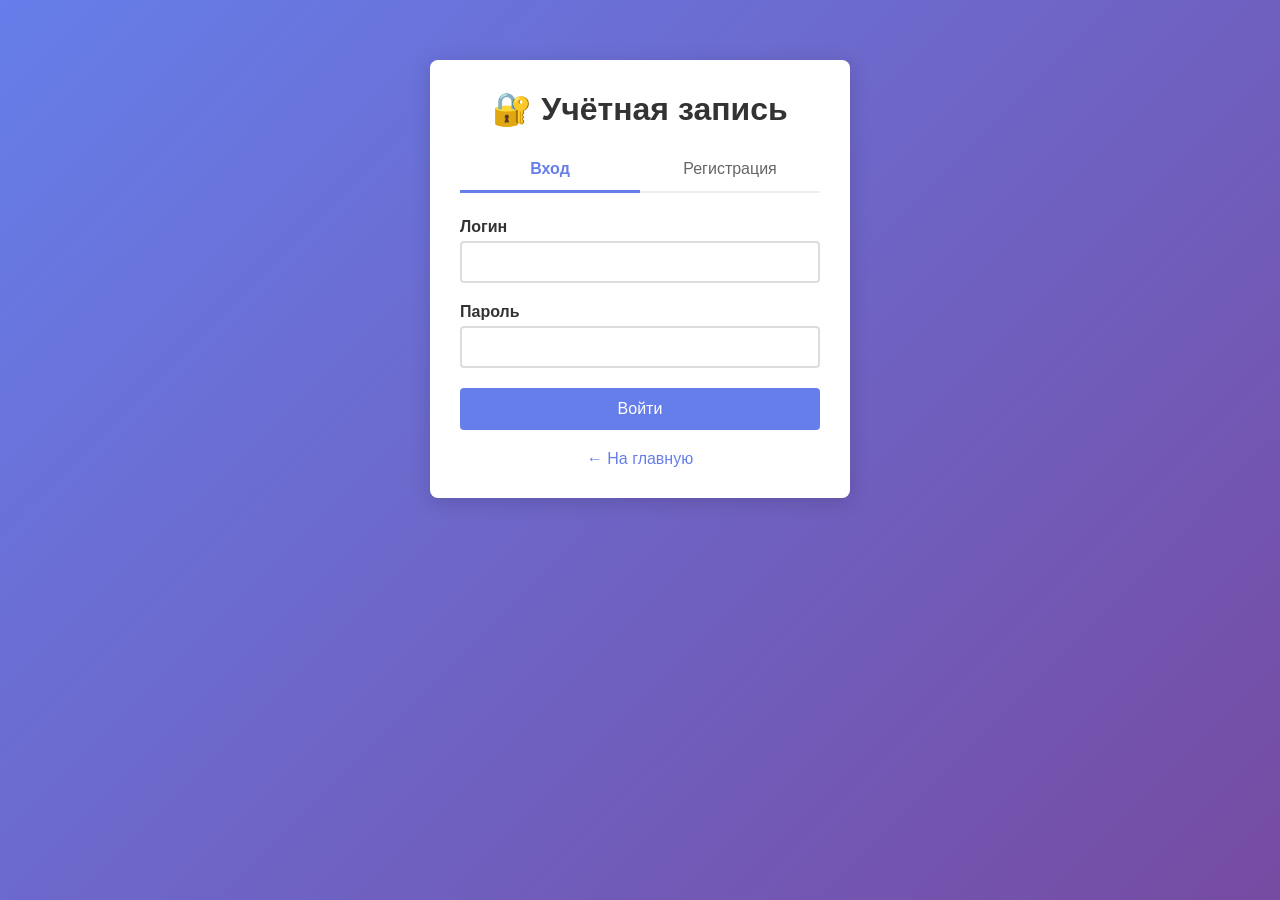
<file: templates/login.html>
<!DOCTYPE html>
<html lang="ru">
<head>
    <meta charset="UTF-8">
    <meta name="viewport" content="width=device-width, initial-scale=1.0">
    <title>Вход и регистрация</title>
    <link rel="stylesheet" href="/static/css/style.css">
    <style>
        .auth-box {
            max-width: 420px;
            margin: 40px auto;
            background: white;
            border-radius: 8px;
            padding: 30px;
            box-shadow: 0 4px 20px rgba(0,0,0,0.15);
        }

        .auth-tabs {
            display: flex;
            margin-bottom: 25px;
            border-bottom: 2px solid #eee;
        }

        .auth-tab {
            flex: 1;
            padding: 12px;
            background: none;
            border: none;
            border-bottom: 3px solid transparent;
            margin-bottom: -2px;
            font-size: 16px;
            cursor: pointer;
            color: #666;
        }

        .auth-tab.active {
            color: #667eea;
            border-bottom-color: #667eea;
            font-weight: bold;
        }

        .auth-form {
            display: none;
        }

        .auth-form.active {
            display: block;
        }

        .auth-form .btn {
            width: 100%;
            padding: 12px;
        }

        .hint {
            font-size: 13px;
            color: #999;
            margin-top: 5px;
            margin-bottom: 0;
        }

        #authMessage {
            display: none;
            margin-top: 15px;
        }

        .back {
            display: block;
            text-align: center;
            margin-top: 20px;
        }
    </style>
</head>
<body>
    <div class="auth-box">
        <h2 style="text-align: center;">🔐 Учётная запись</h2>

        <div class="auth-tabs">
            <button class="auth-tab active" id="tabLogin" onclick="showTab('login')">Вход</button>
            <button class="auth-tab" id="tabRegister" onclick="showTab('register')">Регистрация</button>
        </div>

        <!-- Форма входа -->
        <form class="auth-form active" id="loginForm">
            <div class="form-group">
                <label for="loginUsername">Логин</label>
                <input class="form-control" type="text" id="loginUsername" autocomplete="username" required>
            </div>
            <div class="form-group">
                <label for="loginPassword">Пароль</label>
                <input class="form-control" type="password" id="loginPassword" autocomplete="current-password" required>
            </div>
            <button class="btn" type="submit">Войти</button>
        </form>

        <!-- Форма регистрации -->
        <form class="auth-form" id="registerForm">
            <div class="form-group">
                <label for="regUsername">Логин</label>
                <input class="form-control" type="text" id="regUsername" maxlength="20" autocomplete="username" required>
                <p class="hint">От 3 до 20 символов: буквы, цифры и _</p>
            </div>
            <div class="form-group">
                <label for="regPassword">Пароль</label>
                <input class="form-control" type="password" id="regPassword" autocomplete="new-password" required>
                <p class="hint">Не короче 6 символов</p>
            </div>
            <div class="form-group">
                <label for="regPassword2">Повторите пароль</label>
                <input class="form-control" type="password" id="regPassword2" autocomplete="new-password" required>
            </div>
            <button class="btn btn-success" type="submit">Зарегистрироваться</button>
        </form>

        <div id="authMessage" class="alert"></div>

        <a href="/" class="back">← На главную</a>
    </div>

    <script>
        // Куда вернуться после входа: /login?next=/saper → на /saper
        const params = new URLSearchParams(location.search);
        let next = params.get('next') || '/';
        if (!next.startsWith('/') || next.startsWith('//')) next = '/';   // только адреса нашего сайта

        // Переключение вкладок «Вход» / «Регистрация»
        function showTab(tab) {
            document.getElementById('tabLogin').classList.toggle('active', tab === 'login');
            document.getElementById('tabRegister').classList.toggle('active', tab === 'register');
            document.getElementById('loginForm').classList.toggle('active', tab === 'login');
            document.getElementById('registerForm').classList.toggle('active', tab === 'register');
            document.getElementById('authMessage').style.display = 'none';
        }

        function showAuthMessage(text, type) {
            const box = document.getElementById('authMessage');
            box.className = 'alert alert-' + type;
            box.textContent = text;
            box.style.display = 'block';
        }

        // Общая функция: отправить логин и пароль на нужный адрес API
        async function sendAuth(url, username, password) {
            try {
                const response = await fetch(url, {
                    method: 'POST',
                    headers: { 'Content-Type': 'application/json' },
                    body: JSON.stringify({ username: username, password: password })
                });
                const result = await response.json();

                if (response.ok) {
                    showAuthMessage('✅ Добро пожаловать, ' + result.username + '!', 'success');
                    setTimeout(() => location.href = next, 700);
                } else {
                    showAuthMessage('❌ ' + result.error, 'error');
                }
            } catch (error) {
                showAuthMessage('❌ Ошибка соединения с сервером', 'error');
            }
        }

        // Вход
        document.getElementById('loginForm').addEventListener('submit', (e) => {
            e.preventDefault();     // не перезагружать страницу, отправим сами через fetch
            sendAuth('/api/login',
                     document.getElementById('loginUsername').value.trim(),
                     document.getElementById('loginPassword').value);
        });

        // Регистрация
        document.getElementById('registerForm').addEventListener('submit', (e) => {
            e.preventDefault();
            const username = document.getElementById('regUsername').value.trim();
            const password = document.getElementById('regPassword').value;
            const password2 = document.getElementById('regPassword2').value;

            // Проверки на клиенте (сервер всё равно проверит ещё раз)
            if (!/^[A-Za-zА-Яа-яЁё0-9_]{3,20}$/.test(username)) {
                showAuthMessage('❌ Логин: от 3 до 20 символов, только буквы, цифры и _', 'error');
                return;
            }
            if (password.length < 6) {
                showAuthMessage('❌ Пароль должен быть не короче 6 символов', 'error');
                return;
            }
            if (password !== password2) {
                showAuthMessage('❌ Пароли не совпадают', 'error');
                return;
            }

            sendAuth('/api/register', username, password);
        });
    </script>
</body>
</html>
</file>
<file: static/css/style.css>
/* Общие стили для всего сайта */

* {
    margin: 0;
    padding: 0;
    box-sizing: border-box;
}

body {
    font-family: -apple-system, BlinkMacSystemFont, 'Segoe UI', Roboto, Oxygen, Ubuntu, Cantarell, sans-serif;
    background: linear-gradient(135deg, #667eea 0%, #764ba2 100%);
    min-height: 100vh;
    padding: 20px;
}

.container {
    max-width: 1200px;
    margin: 0 auto;
    background: white;
    border-radius: 8px;
    box-shadow: 0 4px 6px rgba(0,0,0,0.1);
    padding: 30px;
}

h1, h2, h3 {
    color: #333;
    margin-bottom: 20px;
}

h1 {
    font-size: 2.5em;
    border-bottom: 2px solid #667eea;
    padding-bottom: 10px;
}

h2 {
    font-size: 2em;
}

h3 {
    font-size: 1.5em;
}

p {
    line-height: 1.6;
    color: #666;
    margin-bottom: 15px;
}

/* Кнопки */
.btn {
    display: inline-block;
    padding: 10px 20px;
    background: #667eea;
    color: white;
    border: none;
    border-radius: 4px;
    cursor: pointer;
    text-decoration: none;
    font-size: 16px;
    transition: background 0.3s;
}

.btn:hover {
    background: #764ba2;
}

.btn-success {
    background: #28a745;
}

.btn-success:hover {
    background: #218838;
}

.btn-danger {
    background: #dc3545;
}

.btn-danger:hover {
    background: #c82333;
}

/* Формы */
.form-group {
    margin-bottom: 20px;
}

.form-group label {
    display: block;
    margin-bottom: 5px;
    color: #333;
    font-weight: bold;
}

.form-control {
    width: 100%;
    padding: 10px;
    border: 2px solid #ddd;
    border-radius: 4px;
    font-size: 16px;
    transition: border-color 0.3s;
}

.form-control:focus {
    outline: none;
    border-color: #667eea;
}

/* Таблицы */
.table {
    width: 100%;
    border-collapse: collapse;
    margin: 20px 0;
}

.table th,
.table td {
    padding: 12px;
    text-align: left;
    border-bottom: 1px solid #ddd;
}

.table th {
    background: #667eea;
    color: white;
}

.table tr:hover {
    background: #f5f5f5;
}

/* Карточки */
.card {
    background: white;
    border-radius: 8px;
    box-shadow: 0 2px 4px rgba(0,0,0,0.1);
    padding: 20px;
    margin-bottom: 20px;
}

.card-title {
    font-size: 1.25em;
    font-weight: bold;
    margin-bottom: 15px;
    color: #333;
}

/* Адаптивность */
@media (max-width: 768px) {
    .container {
        padding: 15px;
    }
    
    h1 {
        font-size: 2em;
    }
    
    h2 {
        font-size: 1.5em;
    }
    
    h3 {
        font-size: 1.25em;
    }
}

/* Списки */
ul, ol {
    padding-left: 20px;
    margin-bottom: 15px;
}

li {
    margin-bottom: 5px;
}

/* Ссылки */
a {
    color: #667eea;
    text-decoration: none;
}

a:hover {
    text-decoration: underline;
}

/* Предупреждения */
.alert {
    padding: 15px;
    border-radius: 4px;
    margin-bottom: 20px;
}

.alert-success {
    background: #d4edda;
    color: #155724;
    border: 1px solid #c3e6cb;
}

.alert-error {
    background: #f8d7da;
    color: #721c24;
    border: 1px solid #f5c6cb;
}

.alert-info {
    background: #fff3cd;
    color: #856404;
    border: 1px solid #ffeeba;
}

/* Футер */
footer {
    margin-top: 50px;
    text-align: center;
    color: #666;
    padding: 20px;
    border-top: 1px solid #ddd;
}

/* Панель пользователя (заполняет auth.js) */
.user-bar {
    display: flex;
    justify-content: flex-end;
    align-items: center;
    flex-wrap: wrap;
    gap: 12px;
    margin-bottom: 20px;
    padding: 10px 15px;
    background: #f8f9fa;
    border-radius: 8px;
    color: #333;
    font-size: 15px;
}

.user-bar-btn {
    padding: 6px 16px;
    background: #667eea;
    color: white !important;
    border: none;
    border-radius: 4px;
    font-size: 14px;
    cursor: pointer;
    text-decoration: none !important;
}

.user-bar-btn:hover {
    background: #764ba2;
}

/* Галочка «подтверждённый пользователь» */
.verified {
    display: inline-block;
    width: 18px;
    height: 18px;
    line-height: 18px;
    margin-left: 4px;
    background: #28a745;
    color: white;
    border-radius: 50%;
    font-size: 11px;
    text-align: center;
    vertical-align: middle;
    cursor: help;
}
</file>
